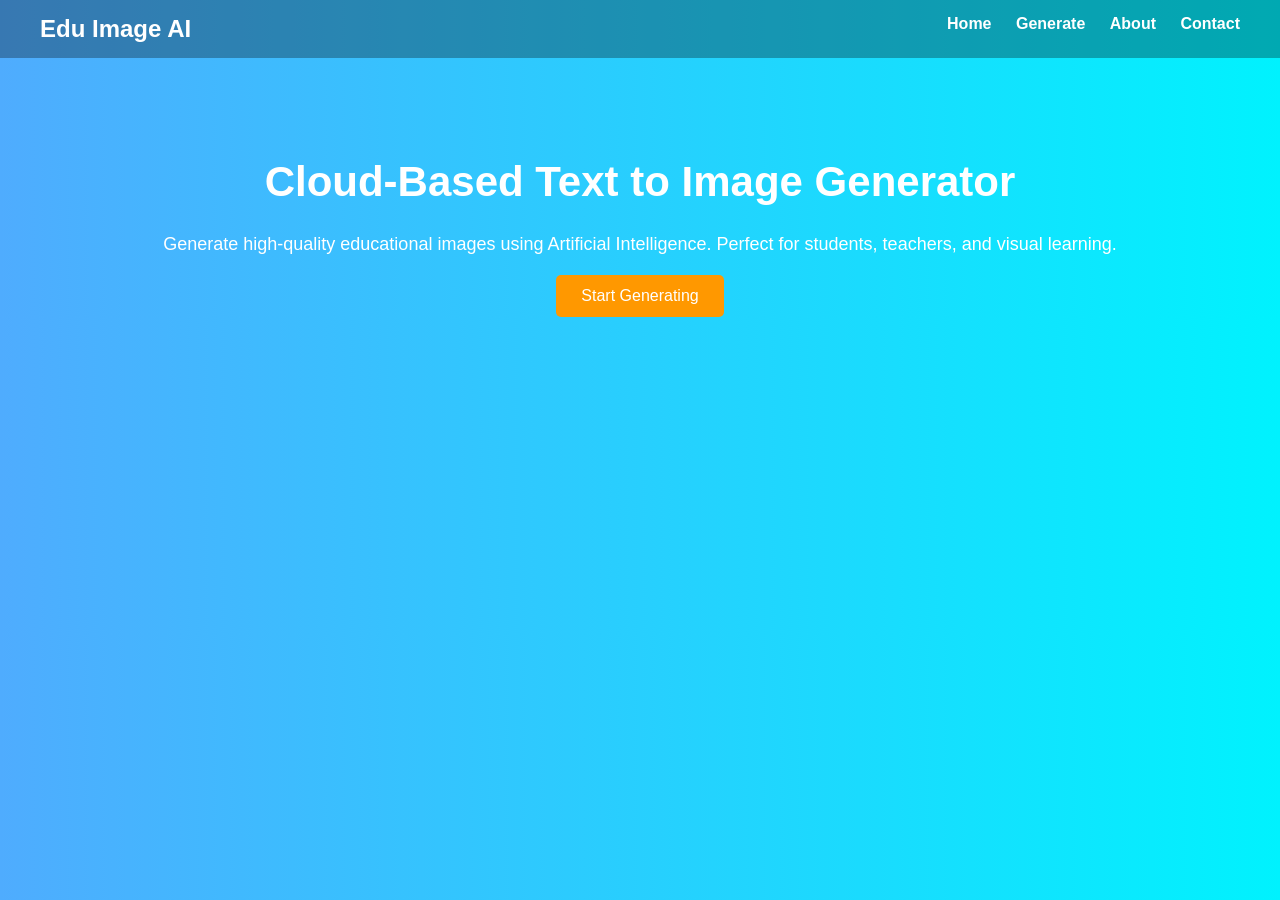
<file: index.html>
<!DOCTYPE html>
<html lang="en">
<head>
    <meta charset="UTF-8">
    <title>Text to Image Generator</title>

    <style>
        body {
            margin: 0;
            font-family: Arial, sans-serif;
            background: linear-gradient(to right, #4facfe, #00f2fe);
            color: white;
            text-align: center;
        }

        /* Navbar */
        .navbar {
            display: flex;
            justify-content: space-between;
            padding: 15px 40px;
            background-color: rgba(0, 0, 0, 0.3);
        }

        .navbar h2 {
            margin: 0;
        }

        .nav-links a {
            margin-left: 20px;
            color: white;
            text-decoration: none;
            font-weight: bold;
        }

        .nav-links a:hover {
            text-decoration: underline;
        }

        /* Main Content */
        .container {
            margin-top: 100px;
        }

        .container h1 {
            font-size: 42px;
        }

        .container p {
            font-size: 18px;
            margin: 20px 0;
        }

        /* Button */
        .btn {
            padding: 12px 25px;
            background-color: #ff9800;
            border: none;
            color: white;
            font-size: 16px;
            cursor: pointer;
            border-radius: 5px;
        }

        .btn:hover {
            background-color: #e68900;
        }
    </style>
</head>

<body>

    <!-- Navbar -->
    <div class="navbar">
        <h2>Edu Image AI</h2>
        <div class="nav-links">
            <a href="/">Home</a>
            <a href="/generate">Generate</a>
            <a href="/about">About</a>
            <a href="/contact">Contact</a>
        </div>
    </div>

    <!-- Main Section -->
    <div class="container">
        <h1>Cloud-Based Text to Image Generator</h1>
        <p>
            Generate high-quality educational images using Artificial Intelligence.  
            Perfect for students, teachers, and visual learning.
        </p>

        <a href="/generate">
            <button class="btn">Start Generating</button>
        </a>
    </div>

</body>
</html>
</file>
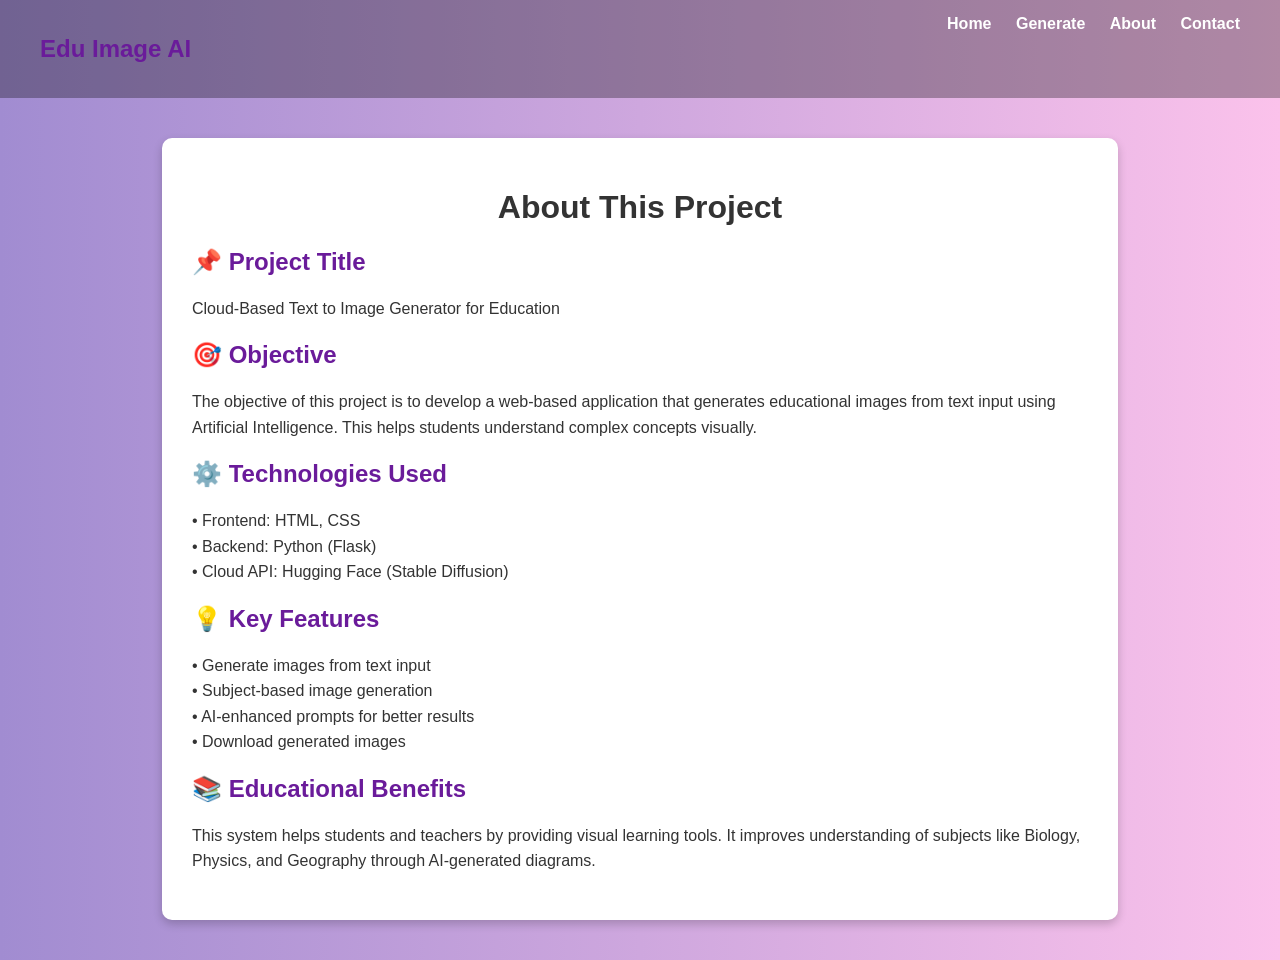
<file: about.html>
<!DOCTYPE html>
<html lang="en">
<head>
    <meta charset="UTF-8">
    <title>About Project</title>

    <style>
        body {
            margin: 0;
            font-family: Arial, sans-serif;
            background: linear-gradient(to right, #a18cd1, #fbc2eb);
            color: #333;
            text-align: center;
        }

        /* Navbar */
        .navbar {
            display: flex;
            justify-content: space-between;
            padding: 15px 40px;
            background-color: rgba(0, 0, 0, 0.3);
            color: white;
        }

        .nav-links a {
            margin-left: 20px;
            color: white;
            text-decoration: none;
            font-weight: bold;
        }

        /* Container */
        .container {
            margin: 40px auto;
            width: 70%;
            background: white;
            padding: 30px;
            border-radius: 10px;
            box-shadow: 0px 4px 10px rgba(0,0,0,0.2);
            text-align: left;
        }

        h1 {
            text-align: center;
        }

        h2 {
            color: #6a1b9a;
        }

        p {
            line-height: 1.6;
        }
    </style>
</head>

<body>

    <!-- Navbar -->
    <div class="navbar">
        <h2>Edu Image AI</h2>
        <div class="nav-links">
            <a href="/">Home</a>
            <a href="/generate">Generate</a>
            <a href="/about">About</a>
            <a href="/contact">Contact</a>
        </div>
    </div>

    <!-- Main Content -->
    <div class="container">
        <h1>About This Project</h1>

        <h2>📌 Project Title</h2>
        <p>
            Cloud-Based Text to Image Generator for Education
        </p>

        <h2>🎯 Objective</h2>
        <p>
            The objective of this project is to develop a web-based application that generates
            educational images from text input using Artificial Intelligence. This helps students
            understand complex concepts visually.
        </p>

        <h2>⚙️ Technologies Used</h2>
        <p>
            • Frontend: HTML, CSS <br>
            • Backend: Python (Flask) <br>
            • Cloud API: Hugging Face (Stable Diffusion) <br>
        </p>

        <h2>💡 Key Features</h2>
        <p>
            • Generate images from text input <br>
            • Subject-based image generation <br>
            • AI-enhanced prompts for better results <br>
            • Download generated images <br>
        </p>

        <h2>📚 Educational Benefits</h2>
        <p>
            This system helps students and teachers by providing visual learning tools. It improves
            understanding of subjects like Biology, Physics, and Geography through AI-generated diagrams.
        </p>
    </div>

</body>
</html>
</file>
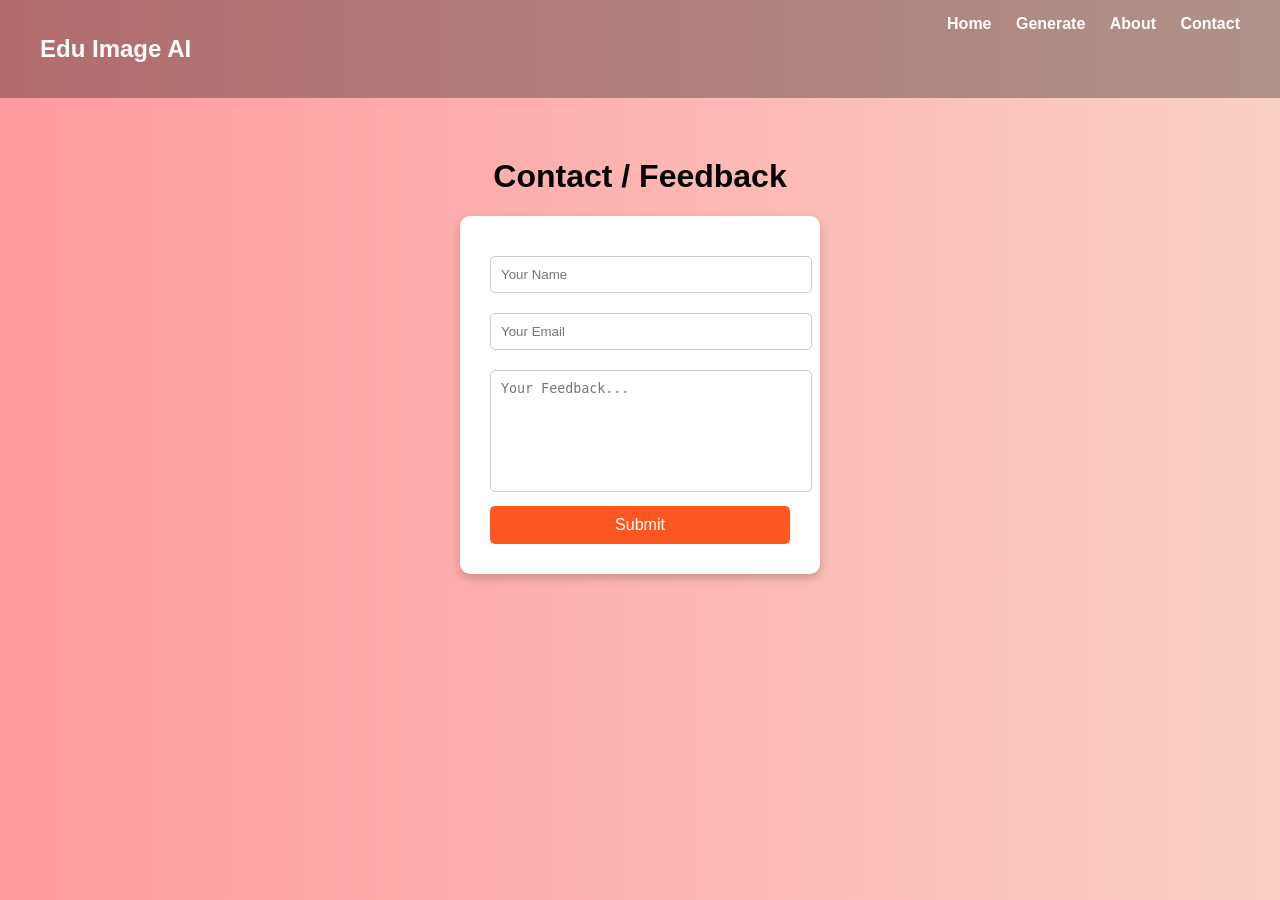
<file: contact.html>
<!DOCTYPE html>
<html lang="en">
<head>
    <meta charset="UTF-8">
    <title>Contact / Feedback</title>

    <style>
        body {
            margin: 0;
            font-family: Arial, sans-serif;
            background: linear-gradient(to right, #ff9a9e, #fad0c4);
            text-align: center;
        }

        /* Navbar */
        .navbar {
            display: flex;
            justify-content: space-between;
            padding: 15px 40px;
            background-color: rgba(0, 0, 0, 0.3);
            color: white;
        }

        .nav-links a {
            margin-left: 20px;
            color: white;
            text-decoration: none;
            font-weight: bold;
        }

        /* Container */
        .container {
            margin-top: 60px;
        }

        .form-box {
            background: white;
            padding: 30px;
            width: 300px;
            margin: auto;
            border-radius: 10px;
            box-shadow: 0px 4px 10px rgba(0,0,0,0.2);
        }

        input, textarea {
            width: 100%;
            padding: 10px;
            margin: 10px 0;
            border-radius: 5px;
            border: 1px solid #ccc;
        }

        textarea {
            resize: none;
            height: 100px;
        }

        /* Button */
        .btn {
            padding: 10px;
            width: 100%;
            background-color: #ff5722;
            border: none;
            color: white;
            font-size: 16px;
            border-radius: 5px;
            cursor: pointer;
        }

        .btn:hover {
            background-color: #e64a19;
        }
    </style>
</head>

<body>

    <!-- Navbar -->
    <div class="navbar">
        <h2>Edu Image AI</h2>
        <div class="nav-links">
            <a href="/">Home</a>
            <a href="/generate">Generate</a>
            <a href="/about">About</a>
            <a href="/contact">Contact</a>
        </div>
    </div>

    <!-- Main Section -->
    <div class="container">
        <h1>Contact / Feedback</h1>

        <div class="form-box">
            <form>
                <input type="text" placeholder="Your Name" required>
                <input type="email" placeholder="Your Email" required>
                <textarea placeholder="Your Feedback..." required></textarea>

                <button class="btn" type="submit">Submit</button>
            </form>
        </div>
    </div>

</body>
</html>
</file>
